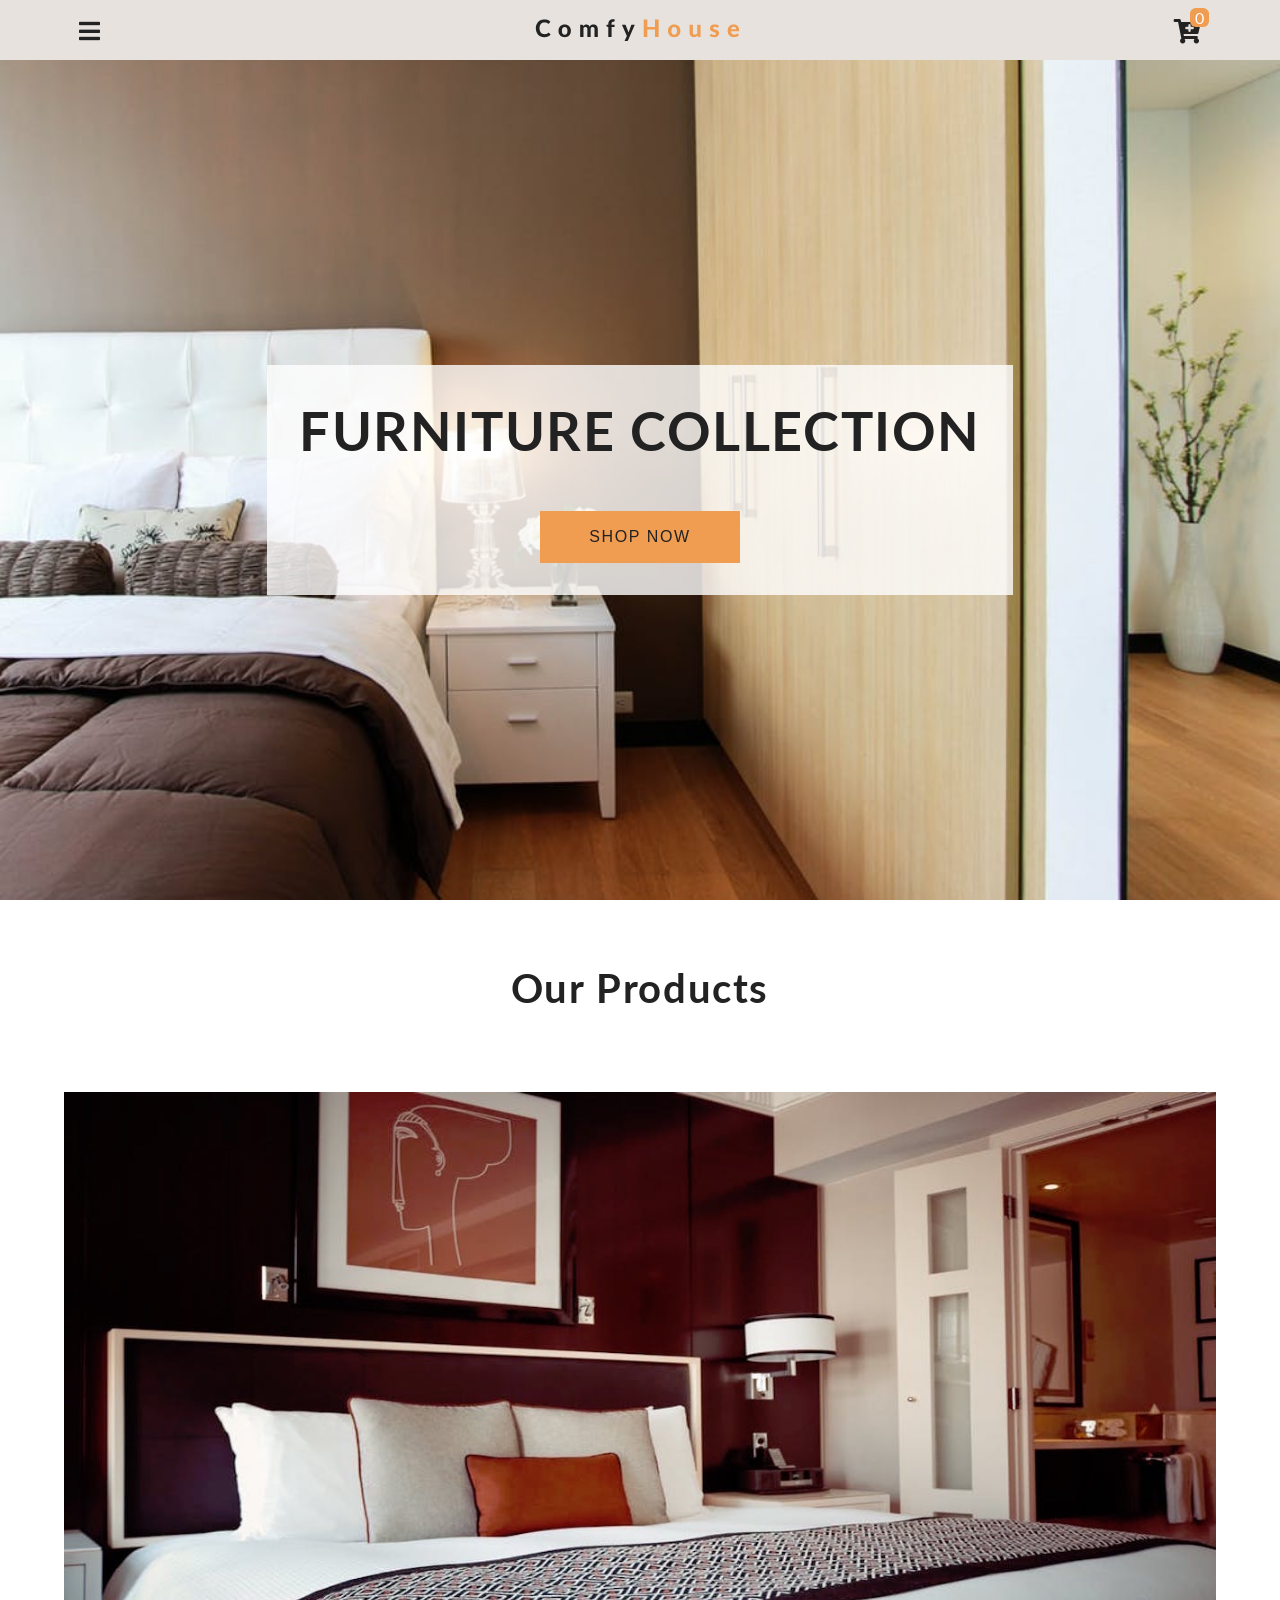
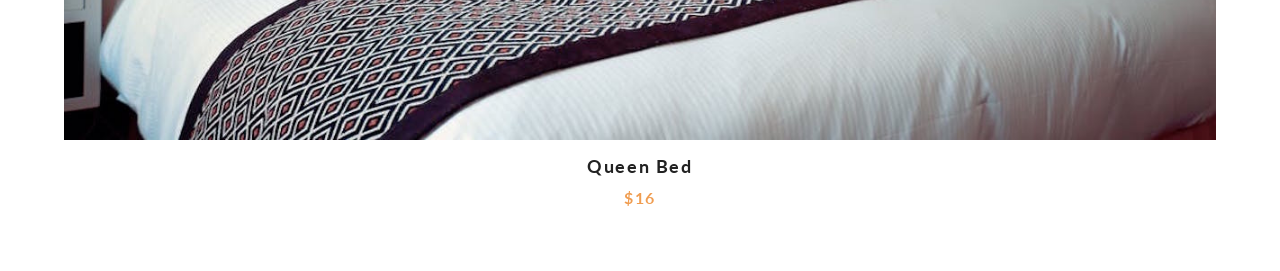
<file: Shopping cart with vJS/index.html>
<!doctype html>
<html lang="en-US">
	<head>
		<title>Comfy House</title>
        <!-- <link rel='shortcut icon' type='image/x-icon' href='resources/img/favicon.png'>   -->
		<meta name="viewport" content="width = device-width, initial-scale=1.0">
        <meta name="description" content="Shopping Cart with vanilla JS">
		<meta http-equiv="X-UA-Compatible" content="IE=edge"> <!--for ie & edge support -->
		<meta name="author" content="Sadia Afrin Tarin">
		<meta http-equiv="Content-type" content="text/html;charset=UTF-8">
		
		<!--<link rel="stylesheet" href="https://unpkg.com/aos@next/dist/aos.css"/> used for animation on scroll-->
		<link rel="stylesheet" href="https://use.fontawesome.com/releases/v5.7.2/css/all.css" integrity="sha384-fnmOCqbTlWIlj8LyTjo7mOUStjsKC4pOpQbqyi7RrhN7udi9RwhKkMHpvLbHG9Sr" crossorigin="anonymous">
		<!--<script src="../travelBD/js/all.min.js"></script>-->
		<!--<script src="Prefix_Free.js"></script>   if js not supported in browser-->
		<!--<link href="https://fonts.googleapis.com/css?family=Titillium+Web:300,400,600,700" rel='stylesheet'>-->	
        <!-- Latest compiled and minified CSS -->
        <!--<link rel="stylesheet" href="https://maxcdn.bootstrapcdn.com/bootstrap/4.4.1/css/bootstrap.min.css">-->

        <link rel="stylesheet"  type="text/css" href= "style.css">
        <!-- jQuery library -->
       <!-- <script src="https://ajax.googleapis.com/ajax/libs/jquery/3.4.1/jquery.min.js"></script>-->

        <!-- Popper JS -->
        <!--<script src="https://cdnjs.cloudflare.com/ajax/libs/popper.js/1.16.0/umd/popper.min.js"></script>-->

        <!-- Latest compiled JavaScript -->
        <!--<script src="https://maxcdn.bootstrapcdn.com/bootstrap/4.4.1/js/bootstrap.min.js"></script>-->
        
	</head>

	<body>
        <!--start navbar-->
        <nav class="navbar">
            <div class="navbar-center">
                <span class="nav-icon">
                    <i class="fas fa-bars"></i>
                </span>
                <img src="images/logo.svg" alt="store logo"/>
                <div class="cart-btn">
                    <span class="nav-icon">
                    <i class="fas fa-cart-plus"></i>
                    </span>
                    <div class="cart-items">0</div>
                </div>
            </div>
        </nav>
        <!--end navbar-->
        
        <!--Start hero-->
        <header class="hero">
            <div class="banner">
                <h1 class="banner-title">furniture collection</h1>
                <button class="banner-btn">shop now</button>
            </div>
        </header>
        <!--end hero-->
        
        <!--start products-->
        <section class="products">
            <div class="section-title">
                <h2>our products</h2>
            </div>
            <div class="products-center">
                <!--start single product-->
                <article class="product">
                    <div class="img-container">
                        <img src="images/product-1.jpeg" alt="product" class="product-img"/>
                        <button class="bag-btn" data-id="1">
                            <i class="fas fa-shopping-cart"></i>
                            add to bag
                        </button>
                    </div>
                    <h3>queen bed</h3>
                    <h4>$16</h4>
                </article>
                <!--end single product-->
            </div>
        </section>
        <!--end products-->
        
        <!--start cart-->
        <div class="cart-overlay">
            <div class="cart">
                <span class="close-cart">
                    <i class="fas fa-window-close"></i>
                </span>
                <h2>your cart</h2>
                <div class="cart-content">
                    <!--start cart item-->
                    <div class="cart-item">
                        <img src="images/product-1.jpeg"/ alt="product"/>
                        <div>
                            <h4>queen bed</h4>
                            <h5>$16</h5>
                            <span class="remove-item">remove</span>
                        </div>
                        <div>
                            <i class="fas fa-chevron-up"></i>
                            <p class="item-amount">1</p>
                            <i class="fas fa-chevron-down"></i>
                        </div>
                    </div>
                    <!--end cart item-->
                </div>
                <div class="cart-footer">
                    <h3>your total:$<span class="cart-total">0</span></h3>
                    <button class="clear-cart banner-btn">clear cart</button>
                </div>
            </div>
        </div>
        <!--end cart-->
        
        <script src="app.js"></script>
    </body>
</html>
</file>
<file: Shopping cart with vJS/style.css>
@import url("https://fonts.googleapis.com/css?family=Lato:400,700");

:root {
  --primaryColor: #f09d51;
  --mainWhite: #fff;
  --mainBlack: #222;
  --mainGrey: #ececec;
  --mainSpacing: 0.1rem;
  --mainTransition: all 0.3s linear;
}
* {
  margin: 0;
  padding: 0;
  box-sizing: border-box;
}
body {
  color: var(--mainBlack);
  background: var(--mainWhite);
  font-family: "Lato", sans-serif;
}
/* --------------- Navbar ---------------- */
.navbar {
  position: sticky;
  top: 0;
  height: 60px;
  width: 100%;
  display: flex;
  align-items: center;
  background: rgb(231, 226, 221);
  z-index: 1;
}
.navbar-center {
  width: 100%;
  max-width: 1170px;
  margin: 0 auto;
  display: flex;
  align-items: center;
  justify-content: space-between;
  padding: 0 1.5rem;
}
.nav-icon {
  font-size: 1.5rem;
}
.cart-btn {
  position: relative;
  cursor: pointer;
}
.cart-items {
  position: absolute;
  top: -8px;
  right: -8px;
  background: var(--primaryColor);
  padding: 0 5px;
  border-radius: 30%;
  color: var(--mainWhite);
}
/* --------------- End of Navbar ---------------- */

/* --------------- Hero ---------------- */
.hero {
  min-height: calc(100vh - 60px);
  background: url("images/hero-bcg.jpeg") center/cover no-repeat;
  display: flex;
  align-items: center;
  justify-content: center;
}
.banner {
  text-align: center;
  background: rgba(255, 255, 255, 0.8);
  display: inline-block;
  padding: 2rem;
}
.banner-title {
  font-size: 3.4rem;
  text-transform: uppercase;
  letter-spacing: var(--mainSpacing);
  margin-bottom: 3rem;
}
.banner-btn {
  padding: 1rem 3rem;
  text-transform: uppercase;
  letter-spacing: var(--mainSpacing);
  font-size: 1rem;
  background: var(--primaryColor);
  color: var(--mainBlack);
  border: 1px solid var(--primaryColor);
  transition: var(--mainTransition);
  cursor: pointer;
}
.banner-btn:hover {
  background: transparent;
  color: var(--primaryColor);
}
/* --------------- End of Hero ---------------- */

/* --------------- Products ---------------- */

.products {
  padding: 4rem 0;
}
.section-title h2 {
  text-align: center;
  font-size: 2.5rem;
  margin-bottom: 5rem;
  text-transform: capitalize;
  letter-spacing: var(--mainSpacing);
}
.products-center {
  width: 90vw;
  margin: 0 auto;
  max-width: 1170px;
  display: grid;
  grid-template-columns: repeat(auto-fit, minmax(260px, 1fr));
  grid-column-gap: 1.5rem;
  grid-row-gap: 2rem;
}
.img-container {
  position: relative;
  overflow: hidden;
}
.bag-btn {
  position: absolute;
  top: 70%;
  right: 0;
  background: var(--primaryColor);
  border: none;
  text-transform: uppercase;
  padding: 0.5rem 0.75rem;
  letter-spacing: var(--mainSpacing);
  font-weight: bold;
  transition: var(--mainTransition);
  transform: translateX(101%);
  cursor: pointer;
}
.bag-btn:hover {
  color: var(--mainWhite);
}
.fa-shopping-cart {
  margin-right: 0.5rem;
}
.img-container:hover .bag-btn {
  transform: translateX(0);
}
.product-img {
  display: block;
  width: 100%;
  min-height: 12rem;
  transition: var(--mainTransition);
}
.img-container:hover .product-img {
  opacity: 0.5;
}

.product h3 {
  text-transform: capitalize;
  font-size: 1.1rem;
  margin-top: 1rem;
  letter-spacing: var(--mainSpacing);
  text-align: center;
}

.product h4 {
  margin-top: 0.7rem;
  letter-spacing: var(--mainSpacing);
  color: var(--primaryColor);
  text-align: center;
}

/* ---------------End of Products ---------------- */

/* --------------- Cart ---------------- */
.cart-overlay {
  position: fixed;
  top: 0;
  right: 0;
  width: 100%;
  height: 100%;
  transition: var(--mainTransition);
  background: rgb(240, 157, 81, 0.5);
  z-index: 2;
  visibility: hidden;
}
.cart {
  position: fixed;
  top: 0;
  right: 0;
  width: 100%;
  height: 100%;
  overflow: scroll;
  z-index: 3;
  background: rgb(231, 226, 221);
  padding: 1.5rem;
  transition: var(--mainTransition);
  transform: translateX(100%);
}
.showCart {
  transform: translateX(0);
}
.transparentBcg {
  visibility: visible;
}
@media screen and (min-width: 768px) {
  .cart {
    width: 30vw;
    min-width: 450px;
  }
}

.close-cart {
  font-size: 1.7rem;
  cursor: pointer;
}
.cart h2 {
  text-transform: capitalize;
  text-align: center;
  letter-spacing: var(--mainSpacing);
  margin-bottom: 2rem;
}
/*---------- Cart Item -------------------- */
.cart-item {
  display: grid;
  align-items: center;
  grid-template-columns: auto 1fr auto;
  grid-column-gap: 1.5rem;
  margin: 1.5rem 0;
}
.cart-item img {
  width: 75px;
  height: 75px;
}
.cart-item h4 {
  font-size: 0.85rem;
  text-transform: capitalize;
  letter-spacing: var(--mainSpacing);
}
.cart-item h5 {
  margin: 0.5rem 0;
  letter-spacing: var(--mainSpacing);
}
.item-amount {
  text-align: center;
}
.remove-item {
  color: grey;
  cursor: pointer;
}
.fa-chevron-up,
.fa-chevron-down {
  color: var(--primaryColor);
  cursor: pointer;
}
/*---------- End of Cart Item -------------------- */

.cart-footer {
  margin-top: 2rem;
  letter-spacing: var(--mainSpacing);
  text-align: center;
}
.cart-footer h3 {
  text-transform: capitalize;
  margin-bottom: 1rem;
}

/* --------------- End of Cart ---------------- */
</file>
